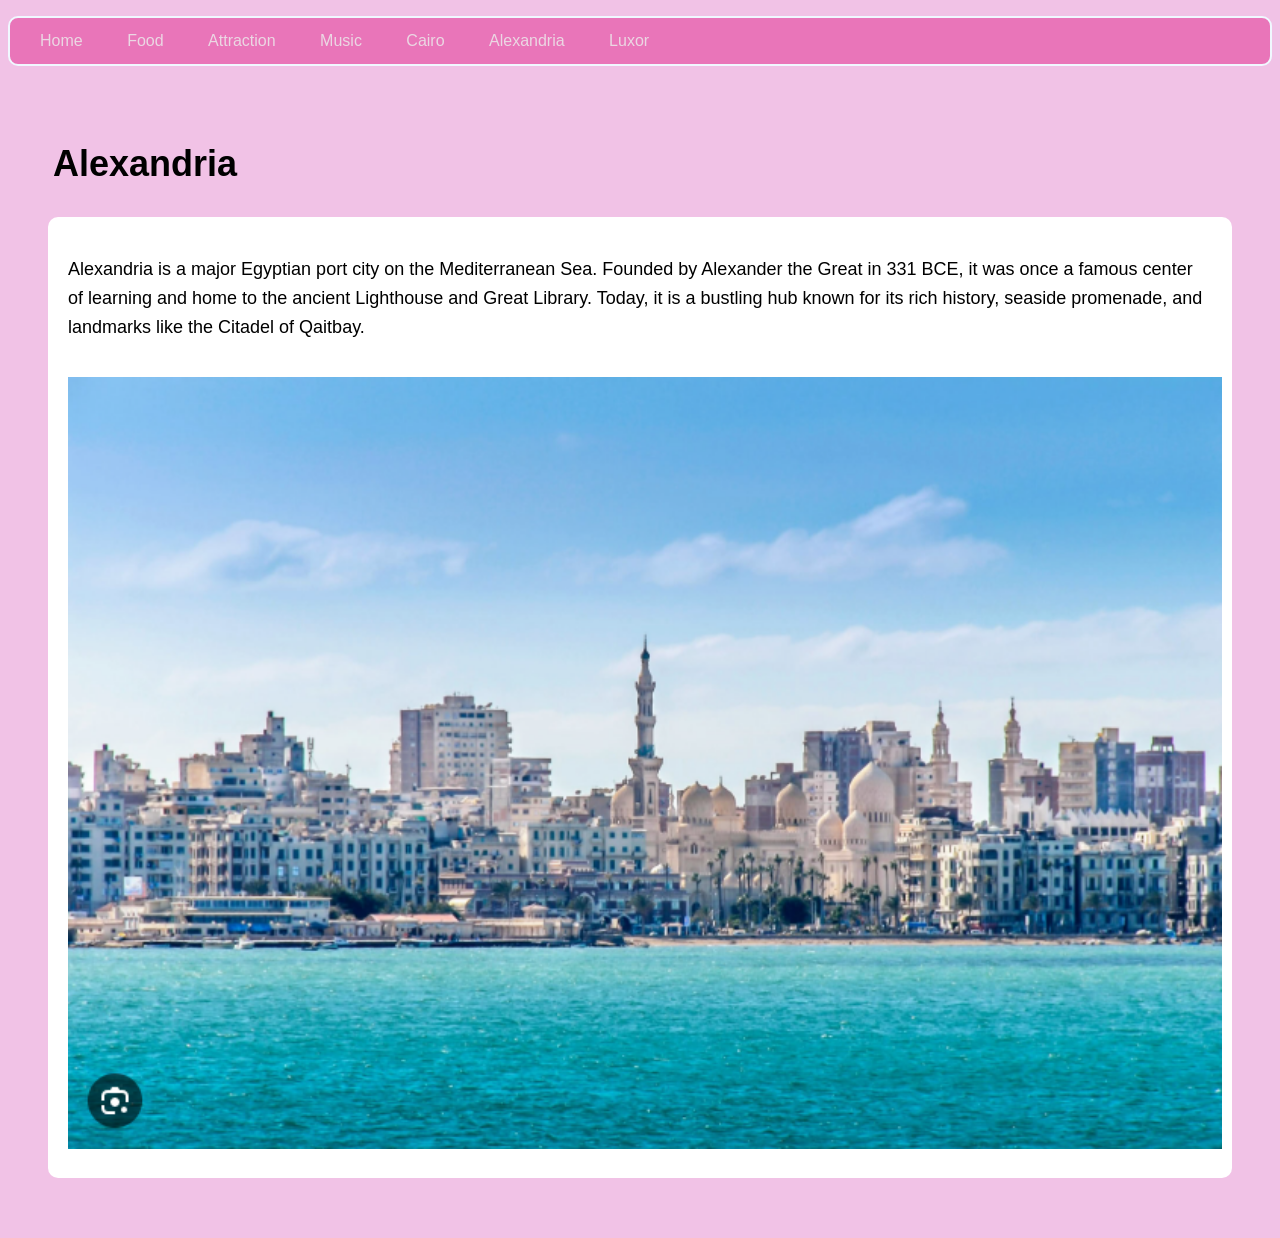
<file: Alexandrea.html>
<!DOCTYPE html>
<html lang="en">
<head>
<link rel="stylesheet" href="style.css">
 <title>Joy</title>
</head>
<body ></div>
   <header>
    <nav>
        <ul>
            <li><a href="index.html">Home</a></li>
             <li><a href="food.html">Food</a></li>
              <li><a href="attractions.html">Attraction</a></li>
              <li><a href="music.html">Music</a></li>
              <li><a href="cairo.html">Cairo</a></li>
              <li><a href="#">Alexandria</a></li>
              <li><a href="Luxor.html">Luxor</a></li>
            
        </ul>
    </nav>
   </header> 
   <main>
    
    <h1>Alexandria</h1>
    <section>
        
        <p> Alexandria is a major Egyptian port city on the Mediterranean Sea. Founded by Alexander the Great in 331 BCE, it was once a famous center of learning and home to the ancient Lighthouse and Great Library. Today, it is a bustling hub known for its rich history, seaside promenade, and landmarks like the Citadel of Qaitbay. </p>
        <img src= "Alex.pic.png" class="rounded-circle">
      </section>
       </div>
   </main>
</body>
</html>
</file>
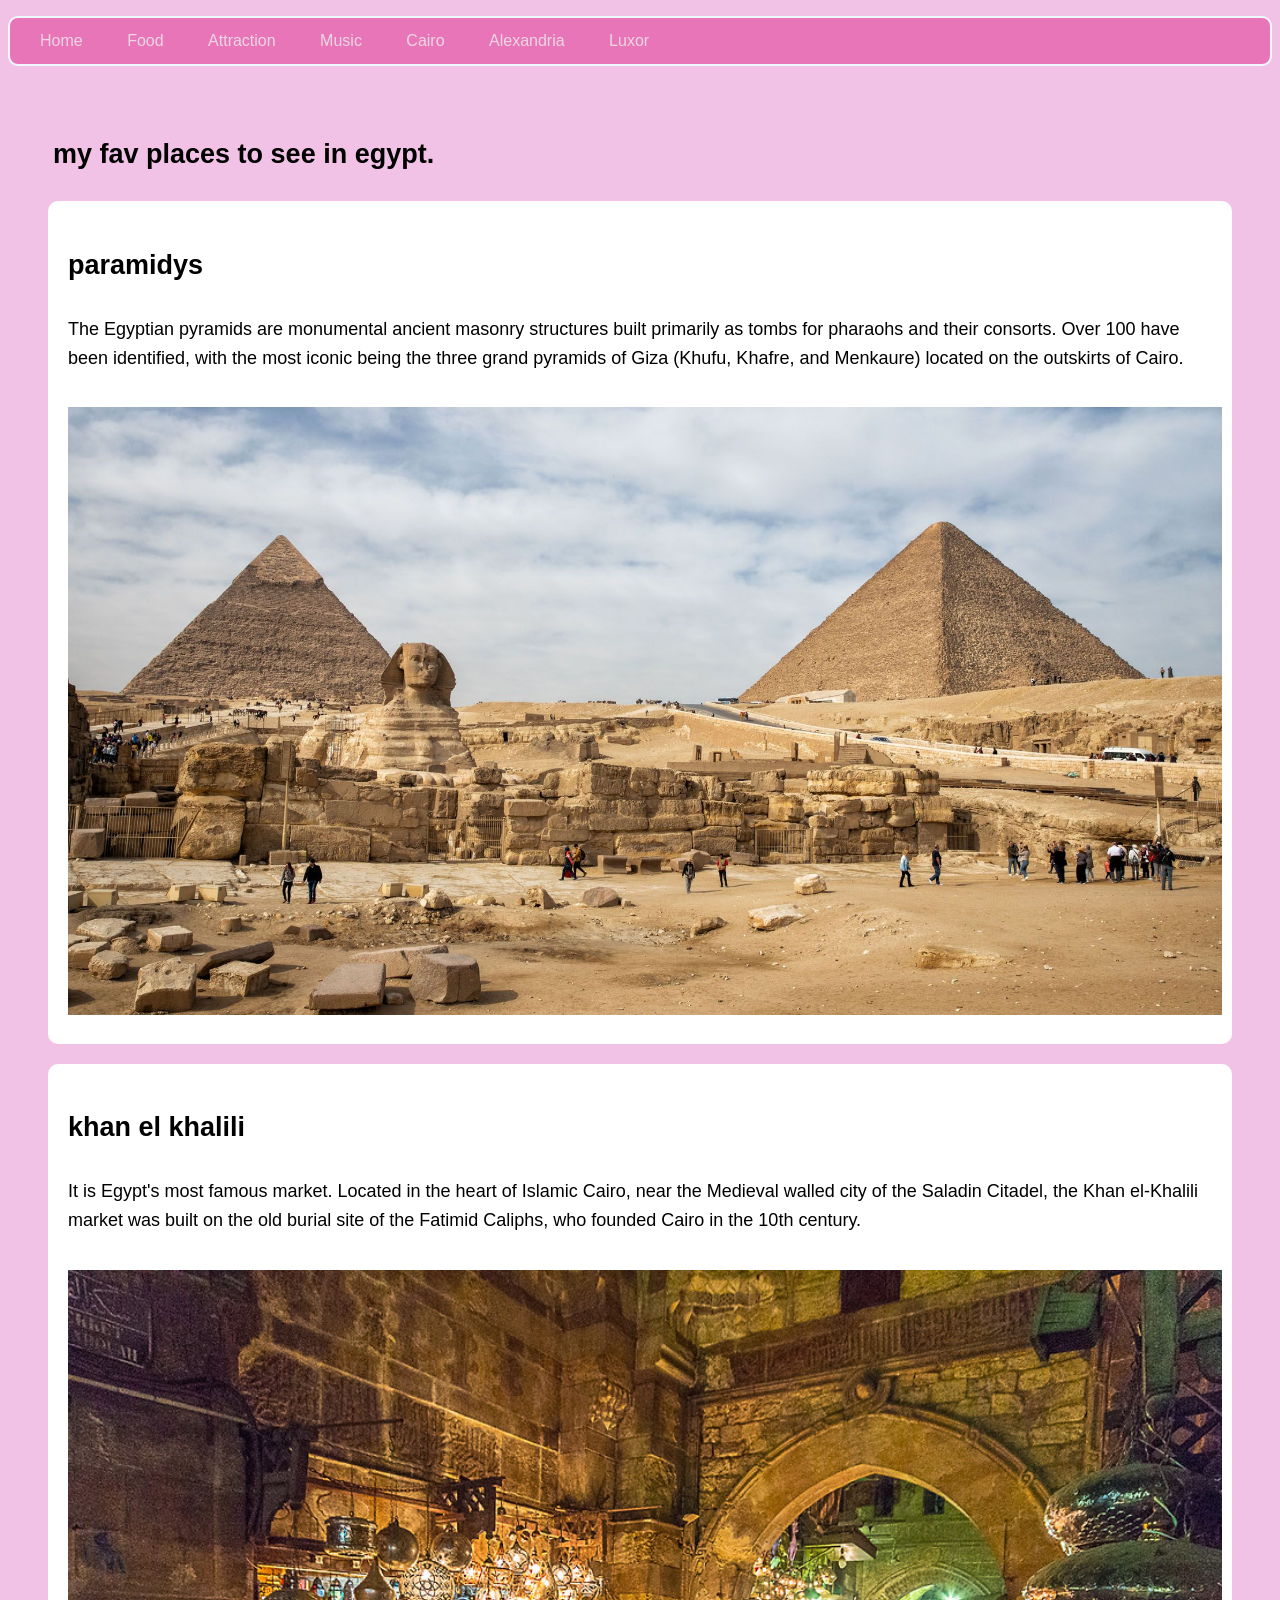
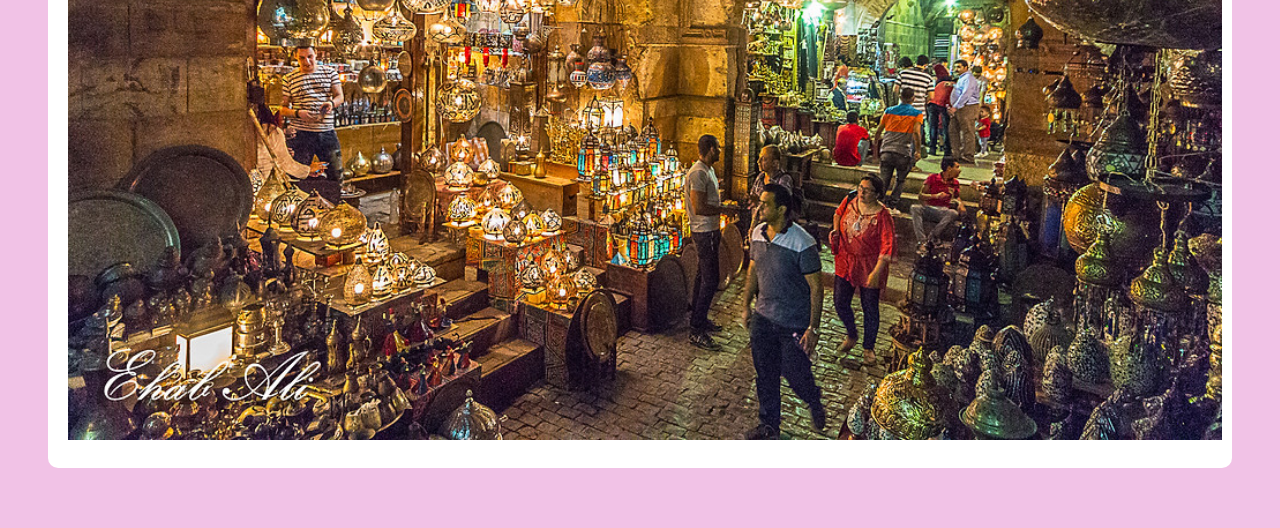
<file: attractions.html>
<!DOCTYPE html>
<html lang="en">

<head>
<link rel="stylesheet" href="style.css">

    <title>Document</title>

</head>

<body  >
   <header>
    
    <nav>
        <ul>
            <li><a href="index.html">Home</a></li>
             <li><a href="food.html">Food</a></li>
              <li><a href="#">Attraction</a></li>
              <li><a href="music.html">Music</a></li>
              <li><a href="cairo.html">Cairo</a></li>
               <li><a href="Alexandrea.html">Alexandria</a></li>
               <li><a href="Luxor.html">Luxor</a></li>
            
        </ul>
    </nav>
   </header> 
   <main>
     
    <article> 
        <h1>my fav places to see in egypt.</h1>
        <section>
            <h2>paramidys</h2>
            <p>The Egyptian pyramids are monumental ancient masonry structures built primarily as tombs for pharaohs and their consorts. Over 100 have been identified, with the most iconic being the three grand pyramids of Giza (Khufu, Khafre, and Menkaure) located on the outskirts of Cairo.</p>
            <img src="the pyramids.jpg" class=img-thumpnail>
        </section>
        <section>
            <h2>
                khan el khalili
            </h2>
            <p>It is Egypt's most famous market. Located in the heart of Islamic Cairo, near the Medieval walled city of the Saladin Citadel, the Khan el-Khalili market was built on the old burial site of the Fatimid Caliphs, who founded Cairo in the 10th century.</p>
            <img src="khankhalili.jpg" class="img-thumpnail">
        </section>
    </article>
    </div>
   </main>
</body>
</html>
</file>
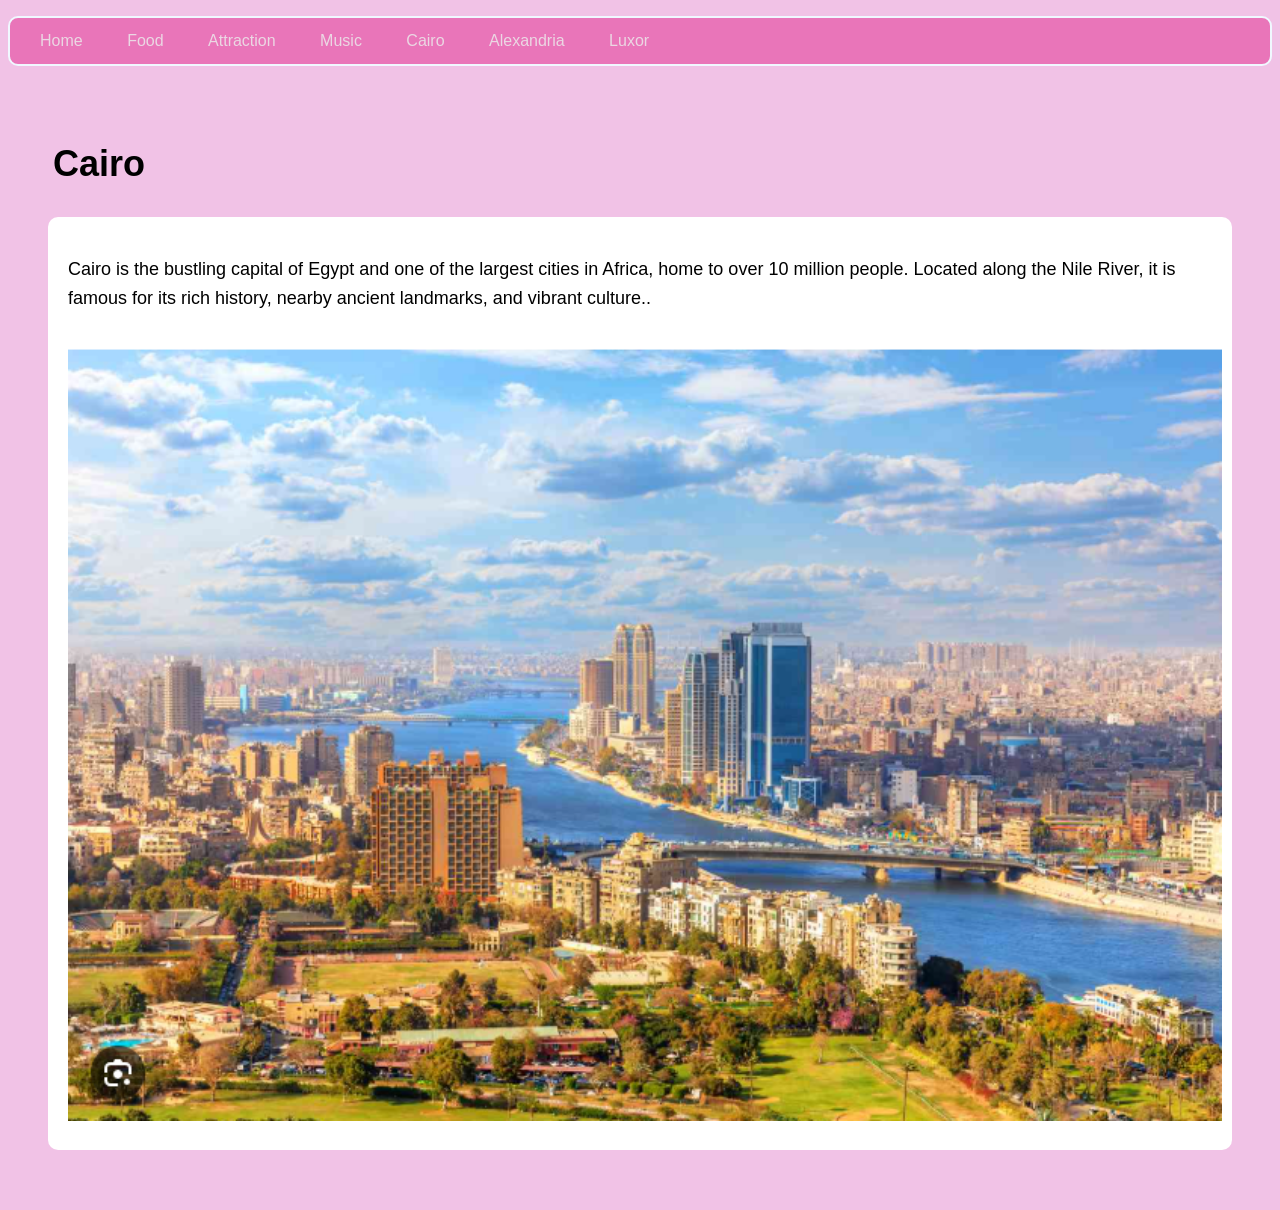
<file: cairo.html>
<!DOCTYPE html>
<html lang="en">
<head>
<link rel="stylesheet" href="style.css">

    <title>Document</title>
</head>
<body>
   <header>
    <nav>
        <ul>
            <li><a href="index.html">Home</a></li>
             <li><a href="food.html">Food</a></li>
              <li><a href="attractions.html">Attraction</a></li>
              <li><a href="music.html">Music</a></li>
              <li><a href="#">Cairo</a></li>
               <li><a href="Alexandrea.html">Alexandria</a></li>
               <li><a href="Luxor.html">Luxor</a></li>
            
        </ul>
    </nav>
   </header> 
   <main>
   
    <h1>Cairo</h1>
    <section>
        
        <p> Cairo is the bustling capital of Egypt and one of the largest cities in Africa, home to over 10 million people. Located along the Nile River, it is famous for its rich history, nearby ancient landmarks, and vibrant culture.. </p>
        <img src= "cairo.pic.png" class="img-thumpnail">
       </section>
       </div>
   </main>
</body>
</html>
</file>
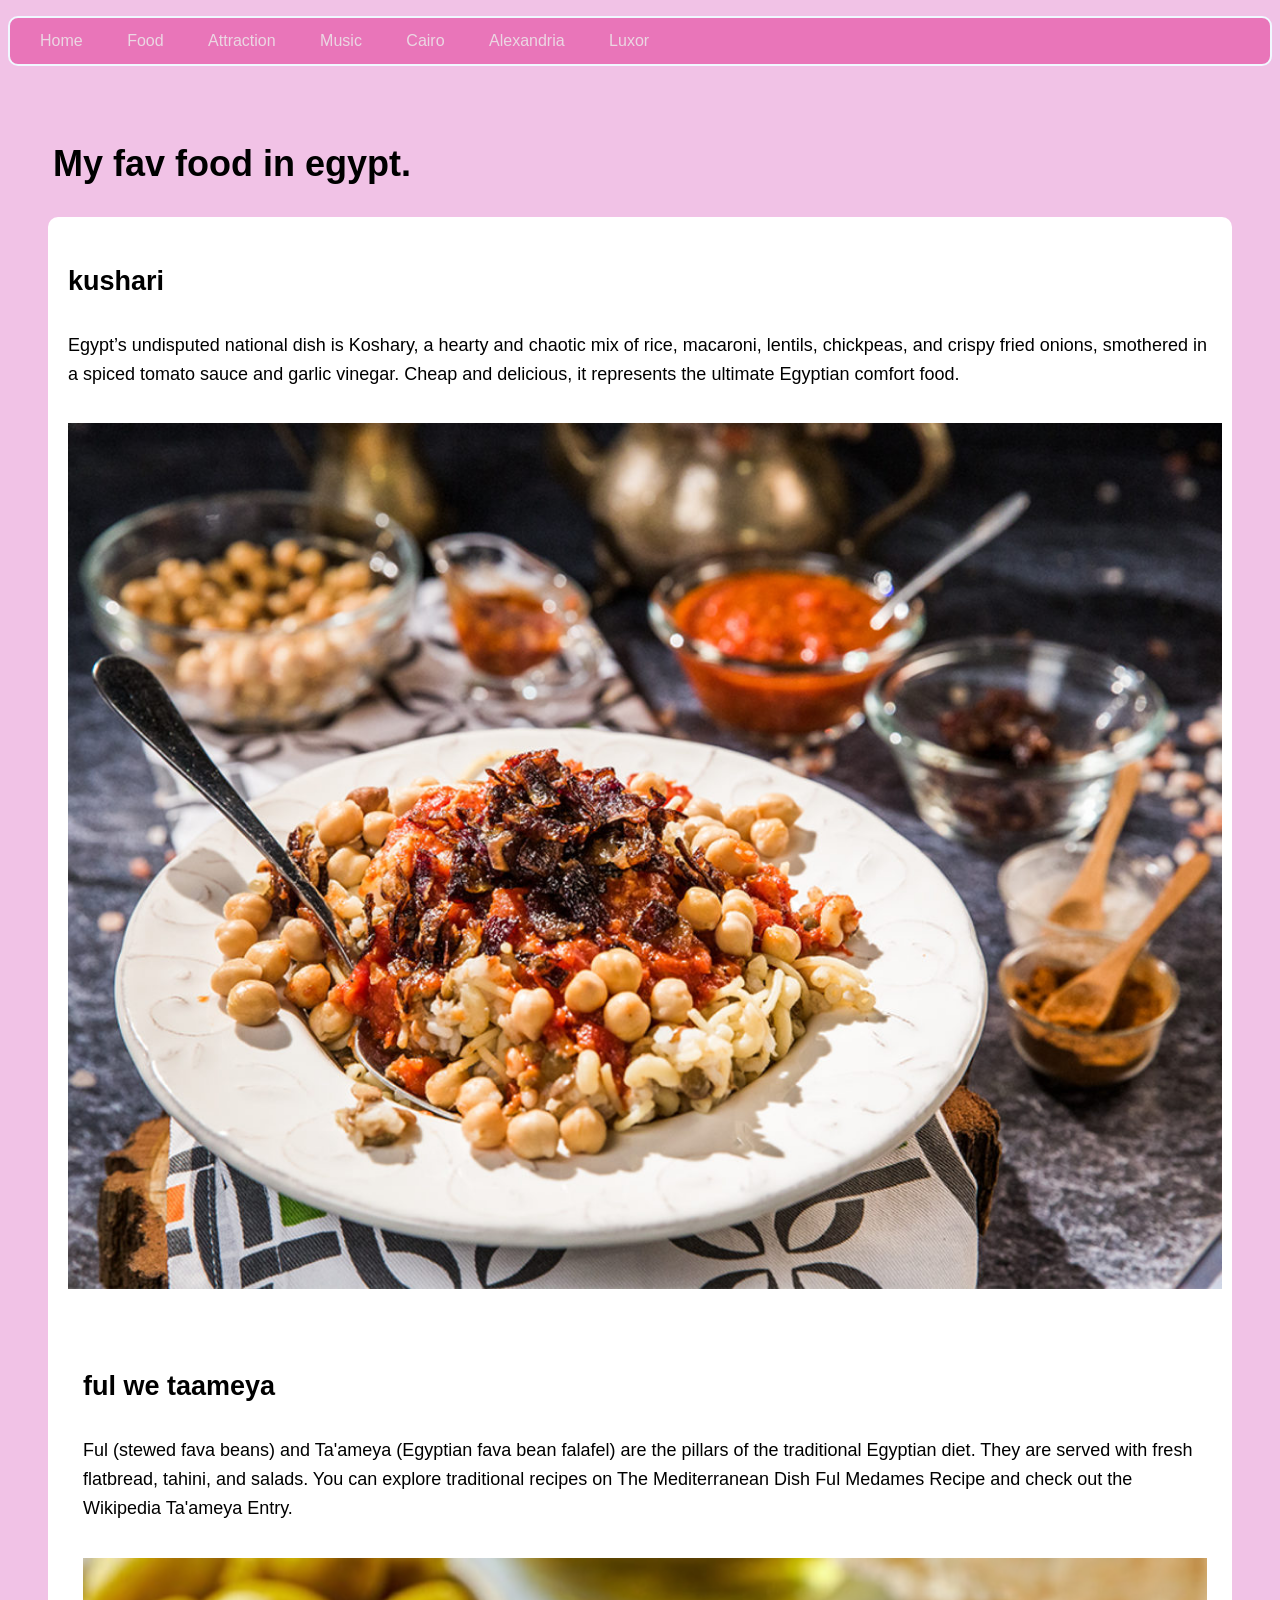
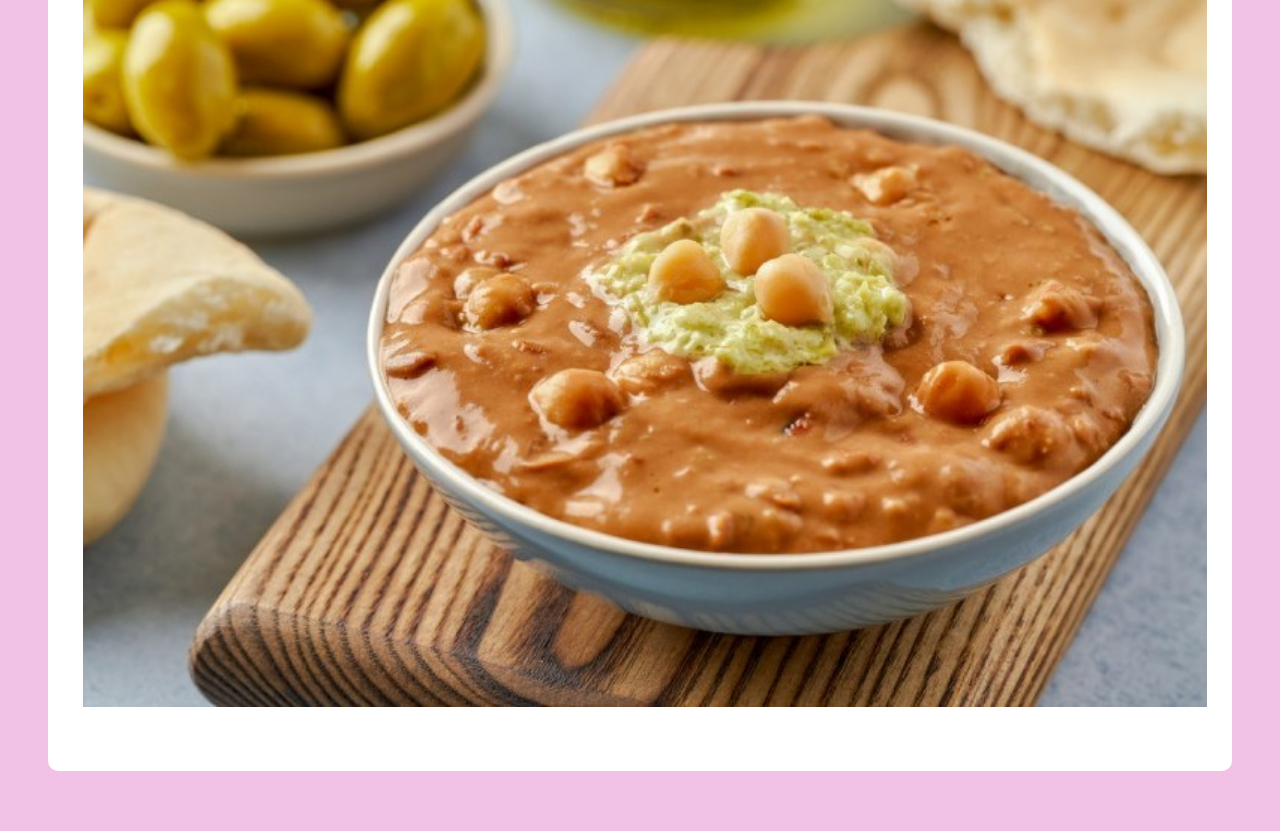
<file: food.html>
<!DOCTYPE html>
<html lang="en">
<head>
<link rel="stylesheet" href="style.css">
    <title>Document</title>
</head>
<body>
   <header>
    <nav>
        <ul>
            <li><a href="index.html">Home</a></li>
             <li><a href="f#">Food</a></li>
              <li><a href="attractions.html">Attraction</a></li>
              <li><a href="music.html">Music</a></li>
              <li><a href="cairo.html">Cairo</a></li>
               <li><a href="Alexandrea.html">Alexandria</a></li>
               <li><a href="Luxor.html">Luxor</a></li>
            
        </ul>
    </nav>
   </header> 
   <main>
  
    <h1>My fav food in egypt.</h1>
    <section>
        <h2>kushari</h2>
        <p>Egypt’s undisputed national dish is Koshary, a hearty and chaotic mix of rice, macaroni, lentils, chickpeas, and crispy fried onions, smothered in a spiced tomato sauce and garlic vinegar. Cheap and delicious, it represents the ultimate Egyptian comfort food. </p>
        <img src="kushari.jpg" class="img-thumpnail">
        <section>
            <h2>ful we taameya</h2>
            <p>Ful (stewed fava beans) and Ta'ameya (Egyptian fava bean falafel) are the pillars of the traditional Egyptian diet. They are served with fresh flatbread, tahini, and salads. You can explore traditional recipes on The Mediterranean Dish Ful Medames Recipe and check out the ⁠Wikipedia Ta'ameya Entry.</p>
            <img src="egyptian-ful.jpg" class="img-thumpnail">
       </div>
   </main>
</body>
</html>
</file>
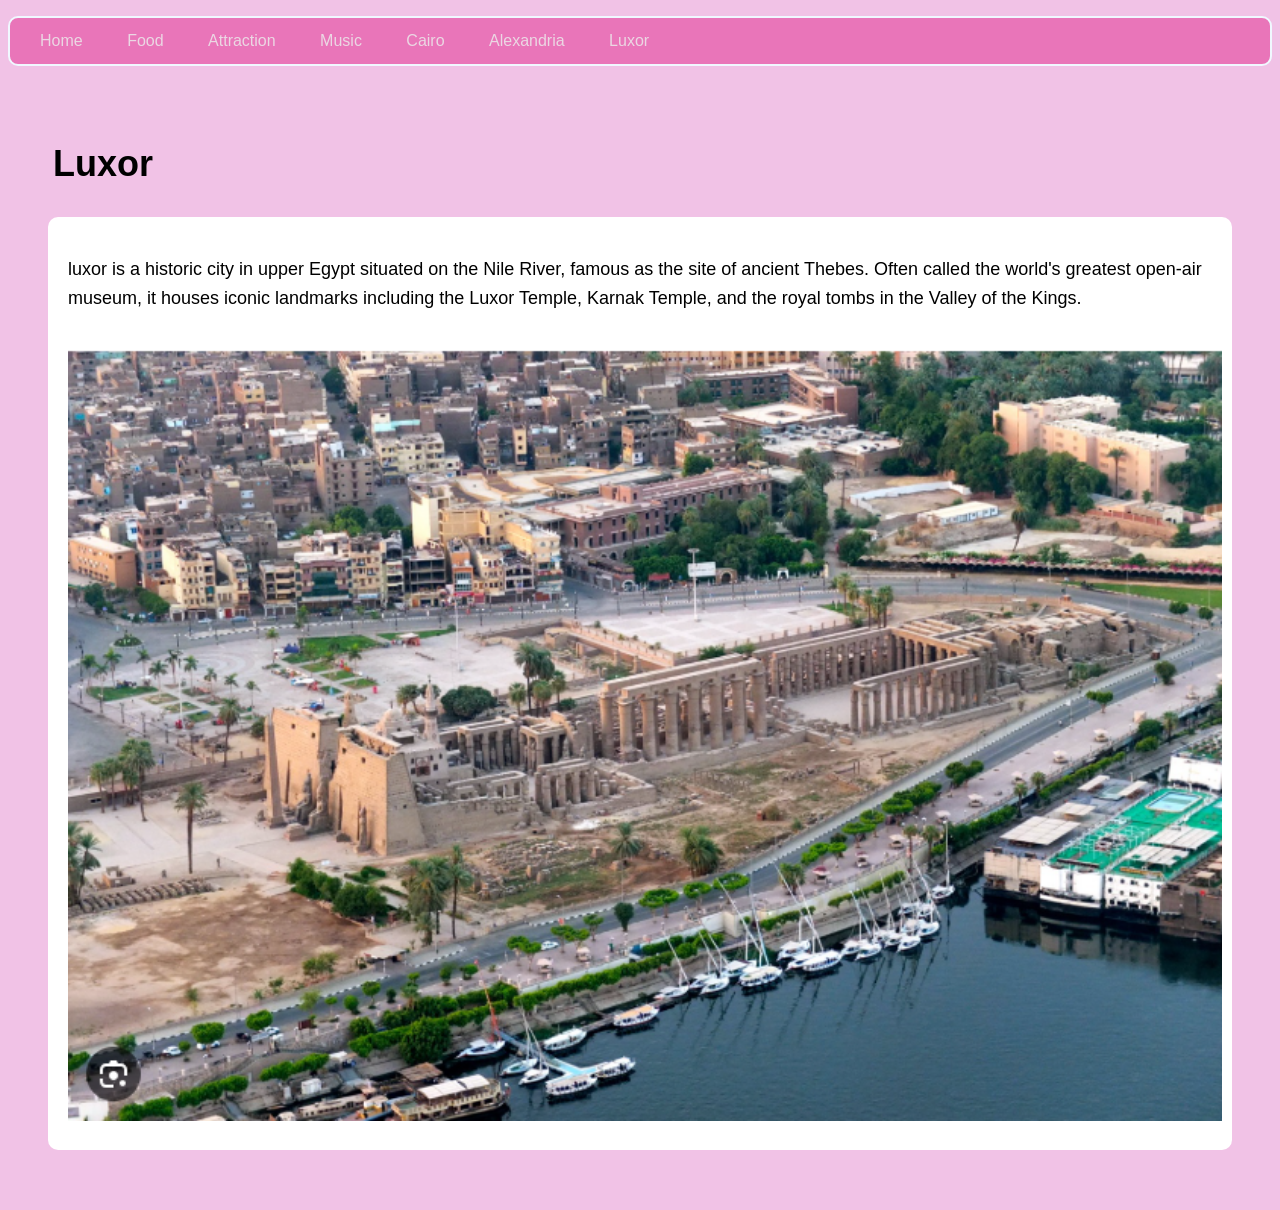
<file: Luxor.html>
<!DOCTYPE html>
<html lang="en">
<head>
<link rel="stylesheet" href="style.css">

    <title>Document</title>
</head>
<body>
   <header>
    <nav>
        <ul>
            <li><a href="index.html">Home</a></li>
             <li><a href="food.html">Food</a></li>
              <li><a href="attractions.html">Attraction</a></li>
              <li><a href="music.html">Music</a></li>
              <li><a href="cairo.html">Cairo</a></li>
              <li><a href="Alexandrea.html">Alexandria</a></li>
              <li><a href="#">Luxor</a></li>
              
            
        </ul>
    </nav>
   </header> 
   <main>
     
    <h1>Luxor</h1>
    <section>
        
        <p> luxor is a historic city in upper Egypt situated on the Nile River, famous as the site of ancient Thebes. Often called the world's greatest open-air museum, it houses iconic landmarks including the Luxor Temple, Karnak Temple, and the royal tombs in the Valley of the Kings. </p>
        <img src= "Luxor.pic.png" class="img-thumpnail">
       </section>
       </div>
   </main>
</body>
</html>
</file>
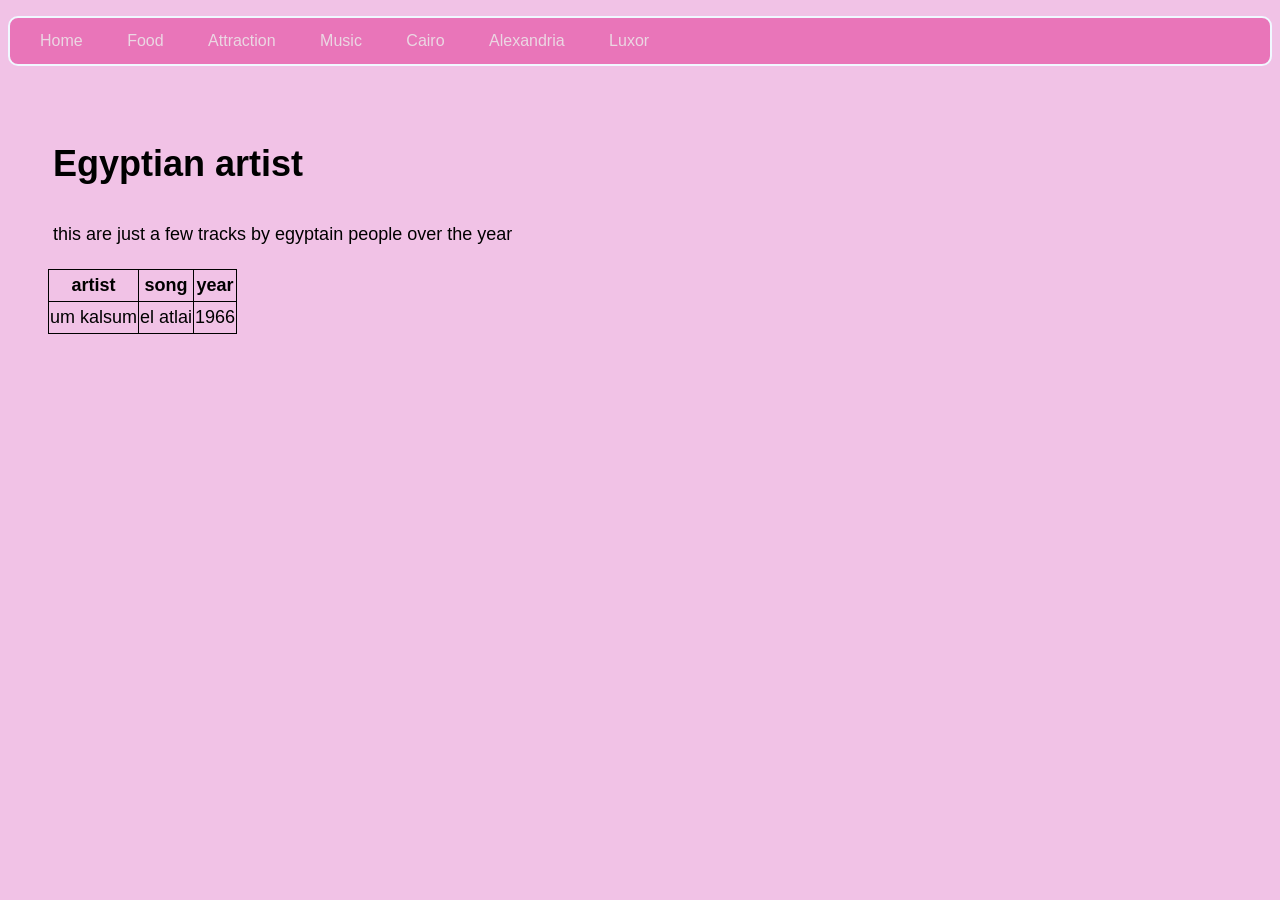
<file: music.html>
<!DOCTYPE html>
<html lang="en">
<head>
    <link rel="stylesheet" href="style.css">

    <title>Document</title>
</head>
<body>
   <header>
    <nav>
        <ul>
            <li><a href="index.html">Home</a></li>
             <li><a href="food.html">Food</a></li>
              <li><a href="attractions.html">Attraction</a></li>
              <li><a href="#">Music</a></li>
              <li><a href="cairo.html">Cairo</a></li>
               <li><a href="Alexandrea.html">Alexandria</a></li>
               <li><a href="Luxor.html">Luxor</a></li>
            
        </ul>
    </nav>
   </header> 
   <main>
<div class="col-12 col-md-6 col-lg-4">
    <h1> Egyptian artist</h1>
    <p>this are just a few tracks by egyptain people over the year</p>
    <table >
    <tr>
        <th >artist</th>
        <th >song</th>
        <th >year</th>
    </tr>
    <tr>
        <td >um kalsum</td>
        <td >el atlai</td>
        <td >1966</td>
    </tr>
</table>
</div>
   </main>
</body>
</html>
</file>
<file: style.css>
body {
    font-family: Arial, sans-serif;
    background-color: #f1c2e6;

    line-height: 1.6;
    
}

main {
    font-size: 18px;
}



a {
    color: inherit;
    text-decoration: none;
}
 span {
    color: rgb(235, 38, 136);
}

nav ul li a {
   text-decoration: none;
   color: rgb(235, 215, 227);


}
nav ul li 
{
  display: inline;
  list-style-type: none;
  margin-left:20px ;
  margin-right: 20px;
  

}
nav ul 
{
 background-color: rgb(233, 117, 185);
 border-style:solid ;
border-width: 2px ;
border-color: aliceblue;
padding: 10px;
border-radius: 10px;
}
table,td,th{
   border: 1px solid black;
   border-collapse: collapse;
}

main {
    font-size: 18px;
    margin: 20px;
    padding: 20px;
}

section {
    margin: 20px 0;
    padding: 15px;
    background-color: white;
    border-radius: 10px;
}

h1, h2 {
    margin-bottom: 10px;
    padding: 5px;
}

p {
    margin-bottom: 15px;
    padding: 5px;
}

img {
    margin-top: 10px;
    padding: 5px;
    width: 100%;
}
</file>
